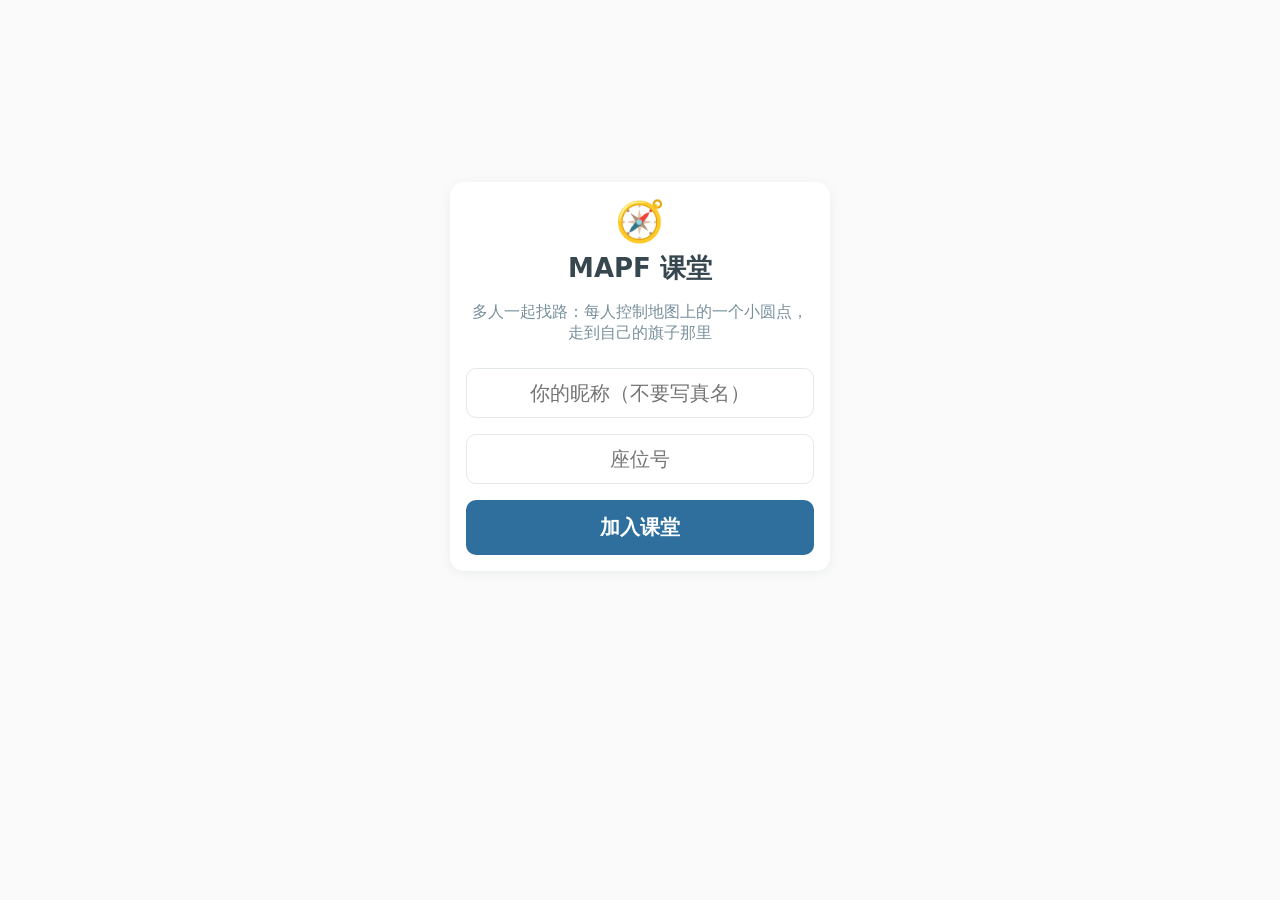
<file: static/student/index.html>
<!doctype html>
<html lang="zh-CN">
<head>
  <meta charset="utf-8">
  <meta name="viewport" content="width=device-width, initial-scale=1, maximum-scale=1">
  <title>MAPF 课堂</title>
  <link rel="stylesheet" href="/static/shared/theme.css">
  <link rel="stylesheet" href="/static/student/student.css">
  <script src="/static/vendor/vue.global.prod.js"></script>
</head>
<body>
  <div id="app"></div>
  <script type="module" src="/static/student/app.js"></script>
</body>
</html>
</file>
<file: static/shared/theme.css>
/* MAPF 课堂公共主题：pogema AnimationStyle 色板（PLAN.md §6.7）。老师端、学生端、投屏页共用。 */
:root {
  --obstacle: #84A1AE;
  --self: #c1433c;
  --other: #6e81af;
  --c0: #c1433c; --c1: #2e6f9e; --c2: #6e81af; --c3: #00b9c8;
  --c4: #72D5C8; --c5: #0ea08c; --c6: #8F7B66;
  --bg: #fafafa;
  --text: #37474f;
  --muted: #78909c;
  --card: #ffffff;
  --line: #e3e8eb;
  --free: #ffffff;
  --fog: #cfd8dc;
  --memory: #eef2f4;
  --memory-wall: #b9c9d0;
  --shared: #e6f6f7;        /* 队友共享来的视野：比迷雾亮、带一点青色 */
  --shared-wall: #9fb9c3;
  --contact: #00a3b4;       /* 可联系队友的高亮、消息气泡边框 */
  --accent: #2e6f9e;
  --ok: #0ea08c;
  --warn: #e0a030;
  --danger: #c1433c;
  --radius: 14px;
  --shadow: 0 2px 10px rgba(55, 71, 79, .08);
  /* emoji 字体放在后面：Windows 10+ 自带 Segoe UI Emoji，离线也能显示动物头像 */
  font-family: "Microsoft YaHei", "PingFang SC", system-ui, sans-serif, "Segoe UI Emoji", "Apple Color Emoji", "Noto Color Emoji";
  color: var(--text);
}
* { box-sizing: border-box; }
html, body { margin: 0; background: var(--bg); color: var(--text); }
body { min-height: 100vh; }
button { font: inherit; cursor: pointer; }
button:disabled { cursor: not-allowed; }
.card { background: var(--card); border-radius: var(--radius); box-shadow: var(--shadow); padding: 16px; }
.btn { border: 0; border-radius: 10px; padding: 10px 18px; background: var(--accent); color: #fff; font-weight: 600; }
.btn.ghost { background: transparent; color: var(--accent); border: 1.5px solid var(--accent); }
.btn.danger { background: var(--danger); }
.btn.ok { background: var(--ok); }
.btn:disabled { opacity: .45; }
.muted { color: var(--muted); }
.badge { display: inline-block; padding: 2px 10px; border-radius: 999px; font-size: 13px; background: var(--line); }
.badge.playing { background: #d7f2ec; color: #0b7a6a; }
.badge.paused { background: #fdf0d5; color: #a56d00; }
.badge.finished { background: #e3e8f4; color: #2e4a8f; }
.toast { position: fixed; left: 50%; bottom: 24px; transform: translateX(-50%); background: #37474f; color: #fff;
  padding: 10px 18px; border-radius: 10px; z-index: 50; box-shadow: var(--shadow); }
.conn-lost { position: fixed; top: 0; left: 0; right: 0; background: var(--warn); color: #fff; text-align: center;
  padding: 6px; z-index: 60; font-size: 14px; }

/* 地图 */
.grid-svg { width: 100%; height: auto; display: block; touch-action: manipulation; user-select: none; }
.grid-svg .agent { transition: transform 250ms ease-in-out; }
/* 叠加层等智能体 250 ms 补间走完再淡入，和智能体同步（见 grid-renderer.js 的 stepKey） */
.grid-svg .after-move { animation: after-move 150ms ease-out 250ms both; }
@keyframes after-move { from { opacity: 0; } to { opacity: 1; } }
.grid-svg .emoji { font-family: "Segoe UI Emoji", "Apple Color Emoji", "Noto Color Emoji", sans-serif; }
/* 被挡住：左右晃一下 */
.grid-svg .shake { animation: shake 420ms ease-in-out; transform-box: fill-box; transform-origin: center; }
@keyframes shake { 0%, 100% { transform: translateX(0); } 20% { transform: translateX(-5px); } 40% { transform: translateX(5px); }
  60% { transform: translateX(-4px); } 80% { transform: translateX(3px); } }
/* 到达终点：旗子弹一下 */
.grid-svg .pop { animation: pop 500ms cubic-bezier(.2, 1.6, .4, 1) 250ms both; transform-box: fill-box; transform-origin: 50% 90%; }
@keyframes pop { 0% { transform: scale(1); } 40% { transform: scale(1.35); } 100% { transform: scale(1); } }
/* 彩带（简洁模式到达终点）：前端临时生成约 40 片，2 秒后移除 */
.confetti { position: fixed; inset: 0; pointer-events: none; overflow: hidden; z-index: 80; }
.confetti i { position: absolute; top: -12px; width: 9px; height: 14px; border-radius: 2px; opacity: .95;
  animation: confetti-fall 1.8s ease-in forwards; }
@keyframes confetti-fall { to { transform: translateY(105vh) rotate(720deg); opacity: .8; } }
.grid-svg .pulse { animation: pulse 1.4s ease-out infinite; transform-box: fill-box; transform-origin: center; }
@keyframes pulse { 0% { opacity: .7; transform: scale(.85); } 100% { opacity: 0; transform: scale(1.6); } }
.grid-svg .cell-click { cursor: pointer; }
.grid-svg .cell-click:hover { fill: rgba(46, 111, 158, .12); }
</file>
<file: static/student/student.css>
.wrap { max-width: 1100px; margin: 0 auto; padding: 16px; }
.center { min-height: 80vh; display: flex; align-items: center; justify-content: center; }
.join { width: 100%; max-width: 380px; text-align: center; }
.join h1 { margin: 6px 0 4px; font-size: 26px; }
.join input { width: 100%; font: inherit; font-size: 20px; padding: 12px 14px; border: 1.5px solid var(--line);
  border-radius: 10px; margin: 8px 0; text-align: center; }
.join .btn { width: 100%; font-size: 20px; padding: 14px; margin-top: 8px; }
.top { display: flex; align-items: center; gap: 12px; margin-bottom: 12px; flex-wrap: wrap; }
.top .me { font-weight: 700; font-size: 18px; display: flex; align-items: center; gap: 8px; }
.dot { width: 18px; height: 18px; border-radius: 50%; background: var(--self); display: inline-block; }
.play { display: grid; grid-template-columns: minmax(0, 1fr) 300px; gap: 16px; align-items: start; }
@media (max-width: 760px) { .play { grid-template-columns: 1fr; } }
.map-card { padding: 10px; }
.side { display: flex; flex-direction: column; gap: 14px; }
.timer { display: flex; align-items: center; gap: 14px; }
.timer svg { width: 76px; height: 76px; }
.timer .num { font-size: 22px; font-weight: 700; }
.pad { display: grid; grid-template-columns: repeat(3, 72px); grid-template-rows: repeat(3, 72px); gap: 8px;
  justify-content: center; }
.pad button { border: 0; border-radius: 16px; background: #e8eef2; font-size: 30px; font-weight: 700; color: var(--text);
  min-width: 56px; min-height: 56px; transition: transform .08s, background .15s; }
.pad button:active:not(:disabled) { transform: scale(.94); }
.pad button.sel { background: var(--self); color: #fff; }
.pad button.stop { font-size: 20px; }
.pad button:disabled { opacity: .25; }
.hint { text-align: center; font-size: 13px; }
.reveal { display: grid; grid-template-columns: repeat(3, 1fr); text-align: center; gap: 6px; }
.reveal .col { background: #f3f6f8; border-radius: 10px; padding: 8px 4px; }
.reveal .lbl { font-size: 13px; color: var(--muted); }
.reveal .act { font-size: 28px; font-weight: 700; }
.reveal .same { color: var(--ok); }
.metrics { display: grid; grid-template-columns: repeat(2, 1fr); gap: 8px; }
.metrics div { background: #f3f6f8; border-radius: 10px; padding: 10px; text-align: center; }
.metrics b { display: block; font-size: 22px; }
.big { font-size: 40px; }
.paused-banner { background: #fdf0d5; color: #a56d00; border-radius: 10px; padding: 8px 12px; text-align: center; font-weight: 600; }
.simple .pad { grid-template-columns: repeat(3, 88px); grid-template-rows: repeat(3, 88px); }
.simple .pad button { font-size: 38px; }

/* 学生通信 */
.request { border: 2px solid var(--contact); }
.request .row { display: flex; gap: 8px; margin-top: 8px; }
.request .btn { flex: 1; }
.comm-head { display: flex; justify-content: space-between; align-items: center; margin-bottom: 8px; }
.dots { display: inline-flex; gap: 4px; align-items: center; }
.dots i { width: 10px; height: 10px; border-radius: 50%; background: var(--contact); display: inline-block; }
.small { font-size: 13px; }
.chips { display: flex; flex-wrap: wrap; gap: 6px; margin: 4px 0; }
.chip { border: 1.5px solid var(--contact); background: #fff; color: var(--text); border-radius: 999px; padding: 6px 12px;
  font-weight: 600; min-height: 40px; }
.chip.on { background: var(--contact); color: #fff; }
.chip .tag { font-size: 11px; font-weight: 400; background: #eef2f4; color: var(--muted); border-radius: 6px; padding: 1px 5px; margin-left: 3px; }
.chip .tag.ok { background: #d7f2ec; color: #0b7a6a; }
.chip .tag.no { background: #fde8e6; color: var(--danger); }
.chip:disabled { opacity: .5; }
.panel { margin-top: 10px; padding-top: 10px; border-top: 1px dashed var(--line); display: flex; flex-direction: column; gap: 8px; }
.btn.full { width: 100%; }
.msgs { display: grid; grid-template-columns: 1fr 1fr; gap: 6px; }
.msg { border: 0; background: #e8eef2; border-radius: 10px; padding: 8px; min-height: 44px; display: flex; align-items: center;
  gap: 6px; font-size: 14px; }
.msg .ic { font-size: 20px; }
.msg:disabled { opacity: .4; }
/* 简洁模式：图标 + 短词，字放大（只放图标小朋友看不懂，2026-10-28 用户反馈） */
.simple .msg { min-height: 56px; font-size: 17px; }
.simple .msg .ic { font-size: 26px; }
.simple .comm, .simple .request, .simple .timer .num, .simple .timer .muted { font-size: 19px; }
.simple .chip { font-size: 18px; min-height: 48px; }
.simple .chip .tag { font-size: 14px; }
.log { margin-top: 10px; font-size: 14px; display: flex; flex-direction: column; gap: 4px; max-height: 160px; overflow-y: auto; }

/* 赛后复盘 */
.review-wrap { margin-top: 16px; }

/* M6：两种模式与动效 */
.big-me { font-size: 22px; }
.big-me .avatar { font-size: 36px; vertical-align: middle; }
.stars-big { font-size: 44px; color: #f2b705; letter-spacing: 6px; margin: 6px 0; }
.toast-big { font-size: 24px; padding: 12px 24px; }
/* 新的一步：地图边框闪一下 */
.map-card.flash { animation: map-flash 600ms ease-out; }
@keyframes map-flash { 0% { box-shadow: 0 0 0 4px rgba(46, 111, 158, .55); } 100% { box-shadow: var(--shadow); } }
/* 倒计时最后 5 秒：圆环脉冲、数字变红 */
.timer.low svg { animation: ring-pulse 1s ease-in-out infinite; }
.timer.low svg text { fill: var(--danger); }
@keyframes ring-pulse { 0%, 100% { transform: scale(1); } 50% { transform: scale(1.08); } }
/* 方向键：选中弹一下 */
.pad button.sel { animation: sel-pop 220ms ease-out; }
@keyframes sel-pop { 0% { transform: scale(.9); } 60% { transform: scale(1.08); } 100% { transform: scale(1); } }
/* 进阶：AI 概率条、我的统计 */
.probbars { margin-top: 10px; display: flex; flex-direction: column; gap: 4px; }
.probbars .pb { display: grid; grid-template-columns: 24px 1fr 40px; align-items: center; gap: 6px; font-size: 14px; }
.probbars .pi { text-align: center; font-weight: 700; }
.probbars .pt { height: 10px; background: #eef2f4; border-radius: 5px; overflow: hidden; }
.probbars .pt i { display: block; height: 100%; background: #e0a030; border-radius: 5px; }
.probbars .pv { text-align: right; color: var(--muted); }
.mystats { font-size: 15px; }
</file>
